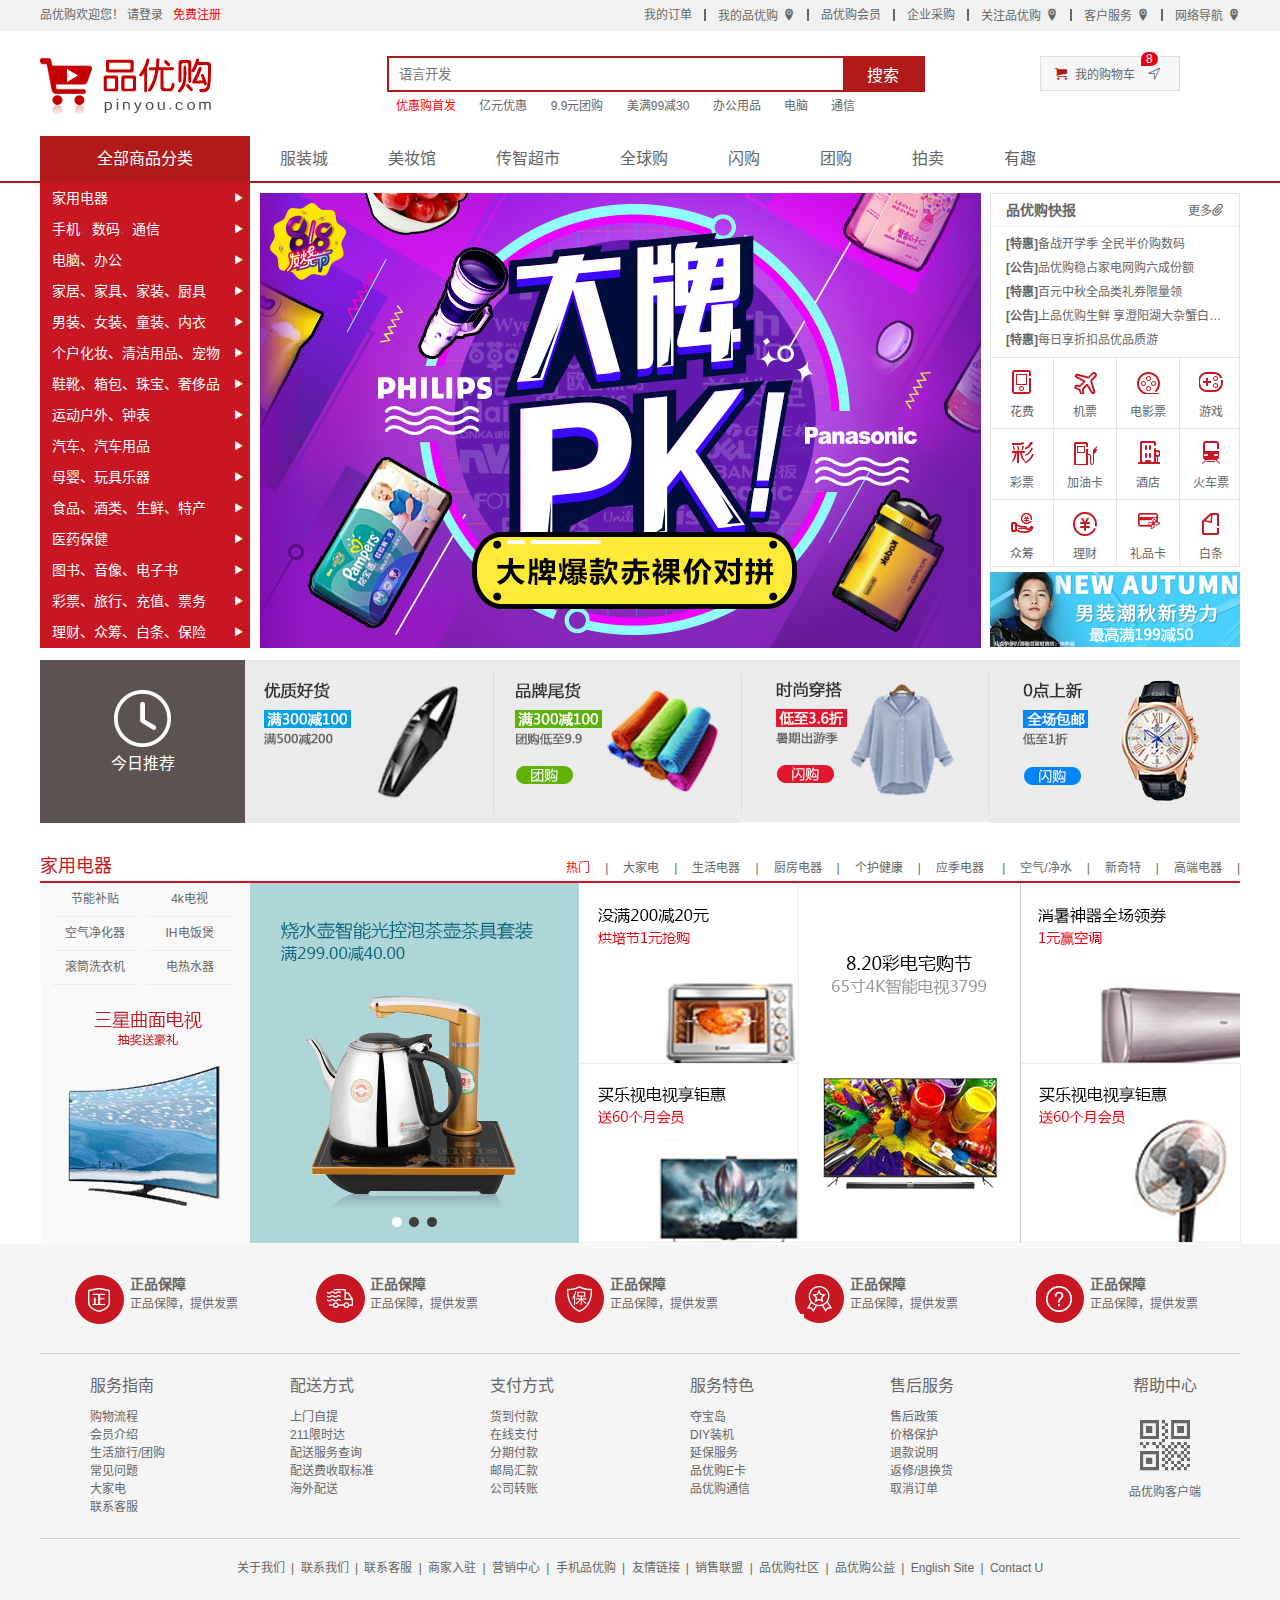
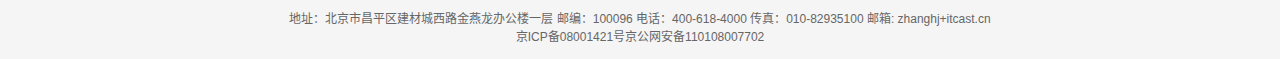
<file: index.html>
<!DOCTYPE html>
<html lang="zh-CN">

<head>
    <meta charset="UTF-8">
    <meta http-equiv="X-UA-Compatible" content="IE=edge">
    <meta name="viewport" content="width=device-width, initial-scale=1.0">
    <title>品优购商城-综合网购首选-正品低价、品质保障、配送及时、轻松购物</title>
    <meta name="description" content="品优购商城-专业的综合网上购物商城，销售家电、数码通讯、电脑、家居百货、服装服饰、母婴、图书、食品等数万个品牌优质商品。">
    <meta name="keywords" content="网上购物、网上商城、手机、笔记本电脑、MP3、MP4、DVD、手表、相机、配件">
    <link rel="shortcut icon" href="../favicon.ico" />
    <link rel="stylesheet" href="css/base.css">
    <link rel="stylesheet" href="css/common.css">
    <link rel="stylesheet" href="css/index.css">
</head>

<body>
    <!-- 快捷导航模块 -->
    <section class="shortcut">
        <div class="w">
            <div class="fl">
                <ul>
                    <li>品优购欢迎您！&nbsp;</li>
                    <li>
                        <a href="#">请登录&nbsp;&nbsp;</a>
                        <a href="register.html" class="style_red">免费注册</a>
                    </li>
                </ul>
            </div>
            <div class="fr">
                <ul>
                    <li>我的订单</li>
                    <li></li>
                    <li class="arrow-icon">我的品优购</li>
                    <li></li>
                    <li>品优购会员</li>
                    <li></li>
                    <li>企业采购</li>
                    <li></li>
                    <li class="arrow-icon">关注品优购</li>
                    <li></li>
                    <li class="arrow-icon">客户服务</li>
                    <li></li>
                    <li class="arrow-icon">网络导航</li>
                </ul>
            </div>
        </div>
    </section>

    <!-- header模块 -->
    <header class="header w">
        <!-- logo模块 -->
        <div class="logo">
            <h1>
                <a href="index.html" title="品优购商城">品优购商城</a>
            </h1>
        </div>
        <!-- 搜索栏模块 因为用了border-box 所以测量搜索框的时候把边框也测量进去 -->
        <div class="search">
            <input type="search" placeholder="语言开发">
            <button>搜索</button>
        </div>
        <!-- hotword关键词模块 -->
        <div class="hotwords">
            <a href="#" class="style_red">优惠购首发</a>
            <a href="#">亿元优惠</a>
            <a href="#">9.9元团购</a>
            <a href="#">美满99减30</a>
            <a href="#">办公用品</a>
            <a href="#">电脑</a>
            <a href="#">通信</a>
        </div>
        <!-- 购物车模块 -->
        <div class="shopcar">
            我的购物车
            <i class="count">8</i>
        </div>
    </header>

    <!-- nav模块 -->
    <nav class="nav">
        <div class="w">
            <div class="dropdown">
                <div class="dt">全部商品分类</div>
                <div class="dd">
                    <ul>
                        <li><a href="#">家用电器</a></li>
                        <li><a href="list.html">手机</a>、<a href="#">数码</a>、<a href="#">通信</a></li>
                        <li><a href="#">电脑、办公</a></li>
                        <li><a href="#">家居、家具、家装、厨具</a></li>
                        <li><a href="#">男装、女装、童装、内衣</a></li>
                        <li><a href="#">个户化妆、清洁用品、宠物</a></li>
                        <li><a href="#">鞋靴、箱包、珠宝、奢侈品</a></li>
                        <li><a href="#">运动户外、钟表</a></li>
                        <li><a href="#">汽车、汽车用品</a></li>
                        <li><a href="#">母婴、玩具乐器</a></li>
                        <li><a href="#">食品、酒类、生鲜、特产</a></li>
                        <li><a href="#">医药保健</a></li>
                        <li><a href="#">图书、音像、电子书</a></li>
                        <li><a href="#">彩票、旅行、充值、票务</a></li>
                        <li><a href="#">理财、众筹、白条、保险</a></li>
                    </ul>
                </div>
            </div>
            <div class="navitems">
                <ul>
                    <li><a href="#">服装城</a></li>
                    <li><a href="#">美妆馆</a></li>
                    <li><a href="#">传智超市</a></li>
                    <li><a href="#">全球购</a></li>
                    <li><a href="#">闪购</a></li>
                    <li><a href="#">团购</a></li>
                    <li><a href="#">拍卖</a></li>
                    <li><a href="#">有趣</a></li>
                </ul>
            </div>
        </div>
    </nav>

    <!-- 首页专有模块 -->
    <!-- main模块 -->
    <div class="w">
        <div class="main">
            <div class="focus">
                <ul>
                    <li><img src="upload/datu.png" alt=""></li>
                </ul>
            </div>
            <div class="newflash">
                <div class="news">
                    <div class="news-hd">
                        <h5>品优购快报</h5>
                        <a href="#" class="more">更多</a>
                    </div>
                    <div class="news-bd">
                        <ul>
                            <li><a href="#"><strong>[特惠]</strong>备战开学季 全民半价购数码</a></li>
                            <li><a href="#"><strong>[公告]</strong>品优购稳占家电网购六成份额</a></li>
                            <li><a href="#"><strong>[特惠]</strong>百元中秋全品类礼券限量领</a></li>
                            <li><a href="#"><strong>[公告]</strong>上品优购生鲜 享澄阳湖大杂蟹白给白给全都白给</a></li>
                            <li><a href="#"><strong>[特惠]</strong>每日享折扣品优品质游</a></li>
                        </ul>
                    </div>
                </div>
                <div class="lifeservice">
                    <ul>
                        <li>
                            <i></i>
                            <p>花费</p>
                        </li>
                        <li>
                            <i style="background-position: -79px -16px;"></i>
                            <p>机票</p>
                        </li>
                        <li>
                            <i style="background-position: -141px -16px;"></i>
                            <p>电影票</p>
                        </li>
                        <li>
                            <i style="background-position: -206px -16px;"></i>
                            <p>游戏</p>
                        </li>
                        <li>
                            <i style="background-position: -16px -88px;"></i>
                            <p>彩票</p>
                        </li>
                        <li>
                            <i style="background-position: -79px -87px;"></i>
                            <p>加油卡</p>
                        </li>
                        <li>
                            <i style="background-position: -141px -88px;"></i>
                            <p>酒店</p>
                        </li>
                        <li>
                            <i style="background-position: -206px -88px;"></i>
                            <p>火车票</p>
                        </li>
                        <li>
                            <i style="background-position: -16px -159px;"></i>
                            <p>众筹</p>
                        </li>
                        <li>
                            <i style="background-position: -79px -159px;"></i>
                            <p>理财</p>
                        </li>
                        <li>
                            <i style="background-position: -141px -159px;"></i>
                            <p>礼品卡</p>
                        </li>
                        <li>
                            <i style="background-position: -206px -159px;"></i>
                            <p>白条</p>
                        </li>

                    </ul>
                </div>
                <div class="bargain">
                    <img src="upload/song_03.png" alt="">
                </div>
            </div>
        </div>
    </div>

    <!-- recom推荐模块 -->
    <div class="recom w">
        <div class="recom_hd">
            <img src="upload/recom.png" alt="">
            <p>今日推荐</p>
        </div>
        <div class="recom_bd">
            <ul>
                <li><img src="upload/recom_1_03.jpg" alt=""></li>
                <li><img src="upload/recom_2_03.jpg" alt=""></li>
                <li><img src="upload/recom_06.jpg" alt=""></li>
                <li><img src="upload/recom_4_03.jpg" alt=""></li>
            </ul>
        </div>
    </div>

    <!-- 楼层模块模块 -->
    <div class="floor">
        <!-- 家用电器 -->
        <div class="w jiadian">
            <div class="box_hd">
                <h3>家用电器</h3>
                <div class="tab_list">
                    <ul>
                        <li><a href="#" class="style_red">热门</a>|</li>
                        <li><a href="#">大家电</a>|</li>
                        <li><a href="#">生活电器</a>|</li>
                        <li><a href="#">厨房电器</a>|</li>
                        <li><a href="#">个护健康</a>|</li>
                        <li><a href="#">应季电器 </a>|</li>
                        <li><a href="#">空气/净水</a>|</li>
                        <li><a href="#">新奇特</a>|</li>
                        <li><a href="#">高端电器</a>|</li>
                    </ul>
                </div>
            </div>
            <div class="box_bd">
                <div class="tab_content">
                    <div class="tab_list_item">
                        <div class="col_210">
                            <ul>
                                <li><a href="#">节能补贴</a></li>
                                <li><a href="#">4k电视</a></li>
                                <li><a href="#">空气净化器</a></li>
                                <li><a href="#">IH电饭煲</a></li>
                                <li><a href="#">滚筒洗衣机</a></li>
                                <li><a href="#">电热水器</a></li>
                            </ul>
                            <a href="#"><img src="upload/jiadian_1_03.png" alt=""></a>
                        </div>
                        <!-- 一般情况下，a包含的盒子如果有宽度，则a要转换成块级元素 -->
                        <div class="col_329"><a href="#"><img src="upload/jiadian_2_03.png" alt=""></a></div>
                        <div class="col_221"><a href="#"><img src="upload/jiadian_3_03.png" alt=""></a></div>
                        <div class="col_221"><a href="#"><img src="upload/jiadian_4_03.png" alt=""></a></div>
                        <div class="col_219"><a href="#"><img src="upload/jiadian_5_03.png" alt=""></a></div>
                    </div>
                </div>
            </div>
        </div>

    </div>

    <!-- footer模块 -->
    <footer class="footer">
        <div class="w">
            <div class="mod_service">
                <ul>
                    <li>
                        <h5></h5>
                        <div class="txt">
                            <h4>正品保障</h4>
                            <p>正品保障，提供发票</p>
                        </div>
                    </li>
                    <li>
                        <h5 style="background-position: -254px -54px;"></h5>
                        <div class="txt">
                            <h4>正品保障</h4>
                            <p>正品保障，提供发票</p>
                        </div>
                    </li>
                    <li>
                        <h5 style="background-position: -257px -106px;"></h5>
                        <div class="txt">
                            <h4>正品保障</h4>
                            <p>正品保障，提供发票</p>
                        </div>
                    </li>
                    <li>
                        <h5 style="background-position: -258px -157px;"></h5>
                        <div class="txt">
                            <h4>正品保障</h4>
                            <p>正品保障，提供发票</p>
                        </div>
                    </li>
                    <li>
                        <h5 style="background-position: -257px -209px;"></h5>
                        <div class="txt">
                            <h4>正品保障</h4>
                            <p>正品保障，提供发票</p>
                        </div>
                    </li>
                </ul>
            </div>
            <div class="mod_help">
                <dl>
                    <dt>服务指南</dt>
                    <dd><a href="#">购物流程</a></dd>
                    <dd><a href="#">会员介绍</a></dd>
                    <dd><a href="#">生活旅行/团购</a></dd>
                    <dd><a href="#">常见问题</a></dd>
                    <dd><a href="#">大家电</a></dd>
                    <dd><a href="#">联系客服</a></dd>
                </dl>
                <dl>
                    <dt>配送方式</dt>
                    <dd><a href="#">上门自提</a></dd>
                    <dd><a href="#">211限时达</a></dd>
                    <dd><a href="#">配送服务查询</a></dd>
                    <dd><a href="#">配送费收取标准</a></dd>
                    <dd><a href="#">海外配送</a></dd>

                </dl>
                <dl>
                    <dt>支付方式</dt>
                    <dd><a href="#">货到付款</a></dd>
                    <dd><a href="#">在线支付</a></dd>
                    <dd><a href="#">分期付款</a></dd>
                    <dd><a href="#">邮局汇款</a></dd>
                    <dd><a href="#">公司转账</a></dd>
                </dl>
                <dl>
                    <dt>服务特色</dt>
                    <dd><a href="#">夺宝岛</a></dd>
                    <dd><a href="#">DIY装机</a></dd>
                    <dd><a href="#">延保服务</a></dd>
                    <dd><a href="#">品优购E卡</a></dd>
                    <dd><a href="#">品优购通信</a></dd>
                </dl>
                <dl>
                    <dt>售后服务</dt>
                    <dd><a href="#">售后政策</a></dd>
                    <dd><a href="#">价格保护</a></dd>
                    <dd><a href="#">退款说明</a></dd>
                    <dd><a href="#">返修/退换货</a></dd>
                    <dd><a href="#">取消订单 </a></dd>
                </dl>
                <dl>
                    <dt>帮助中心</dt>
                    <dd>
                        
                    </dd>
                    <p>品优购客户端</p>
                </dl>

            </div>
            <div class="mod_copyright">
                <div class="links">
                    <a href="#">关于我们</a> | <a href="#">联系我们</a> | <a href="#">联系客服</a> | <a href="#">商家入驻</a> | <a
                        href="#">营销中心</a> | <a href="#">手机品优购</a> | <a href="#">友情链接</a> | <a href="#">销售联盟</a> | <a
                        href="#">品优购社区</a> | <a href="#">品优购公益</a> | <a href="#">English Site</a> | <a href="#">Contact
                        U</a>
                </div>
                <br class="copyright">
                地址：北京市昌平区建材城西路金燕龙办公楼一层 邮编：100096 电话：400-618-4000 传真：010-82935100 邮箱: zhanghj+itcast.cn </br>
                京ICP备08001421号京公网安备110108007702
            </div>
        </div>
        </div>
    </footer>

</body>

</html>
</file>
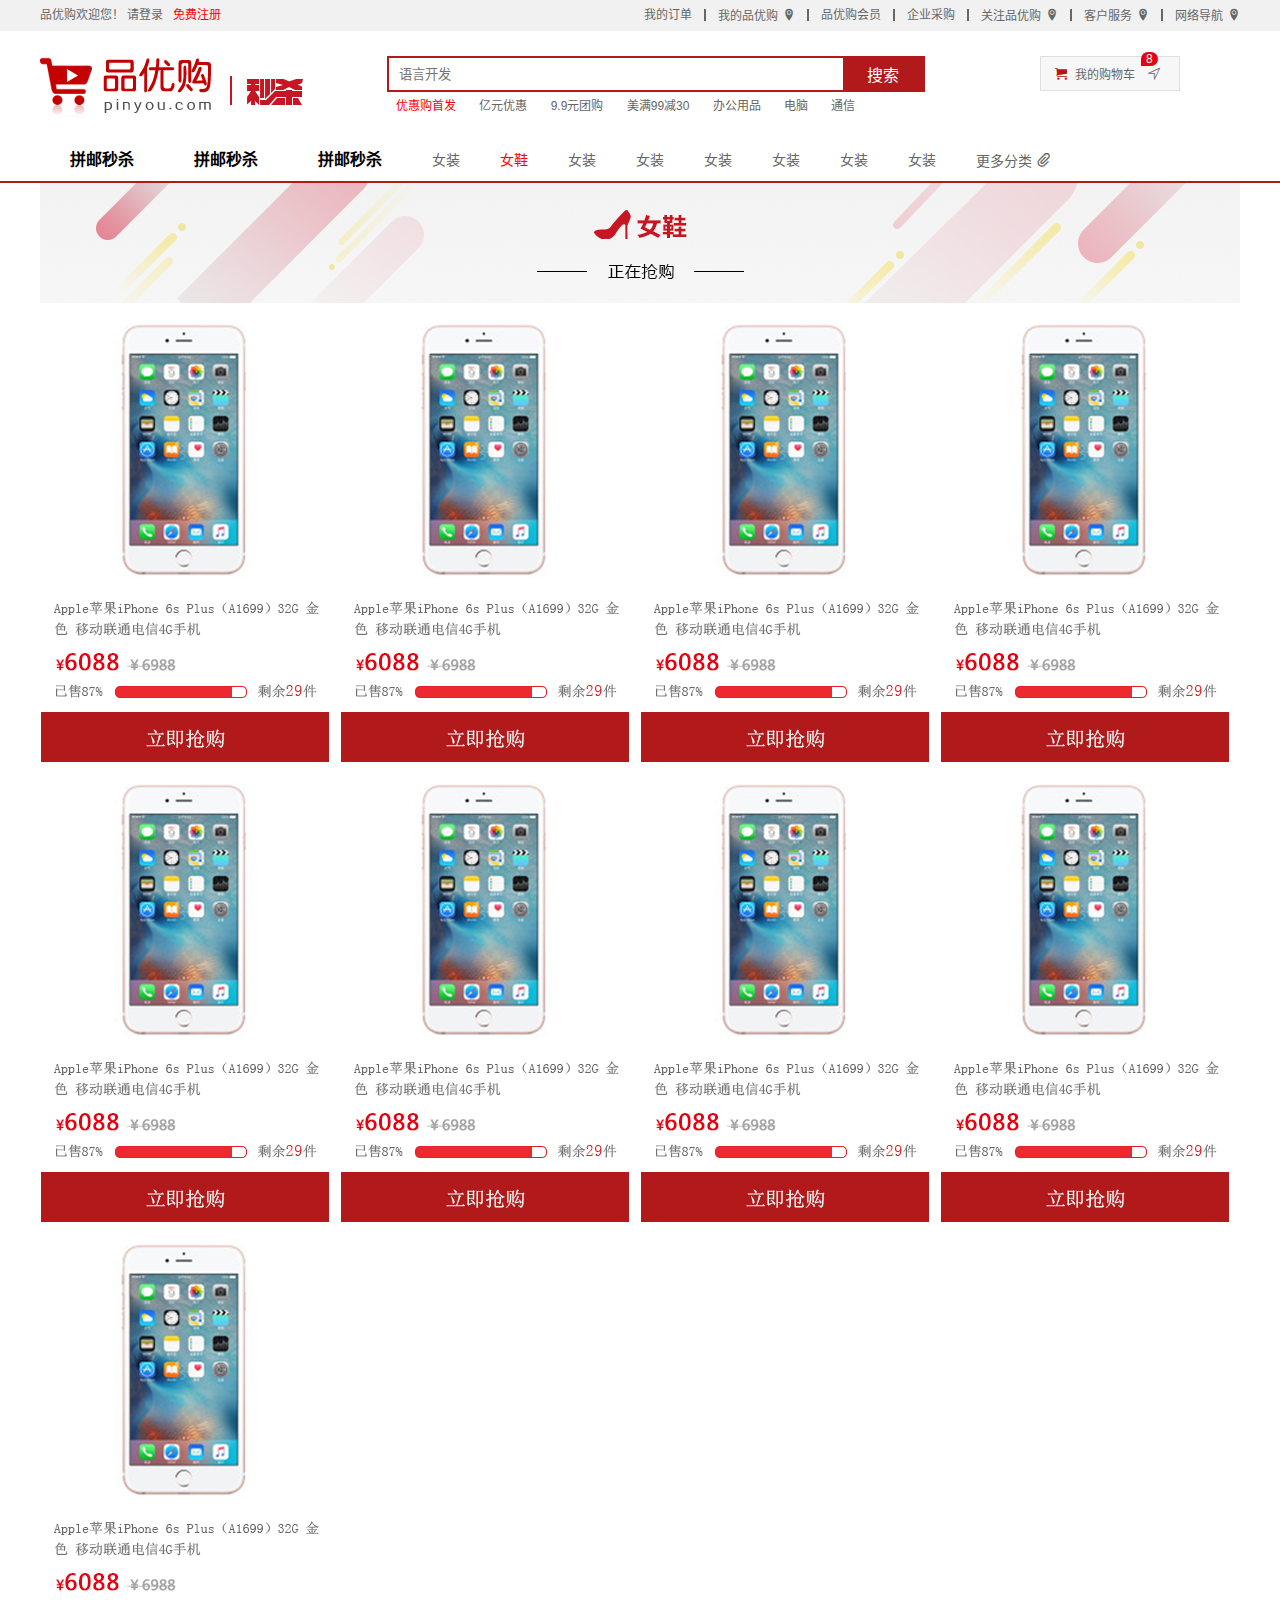
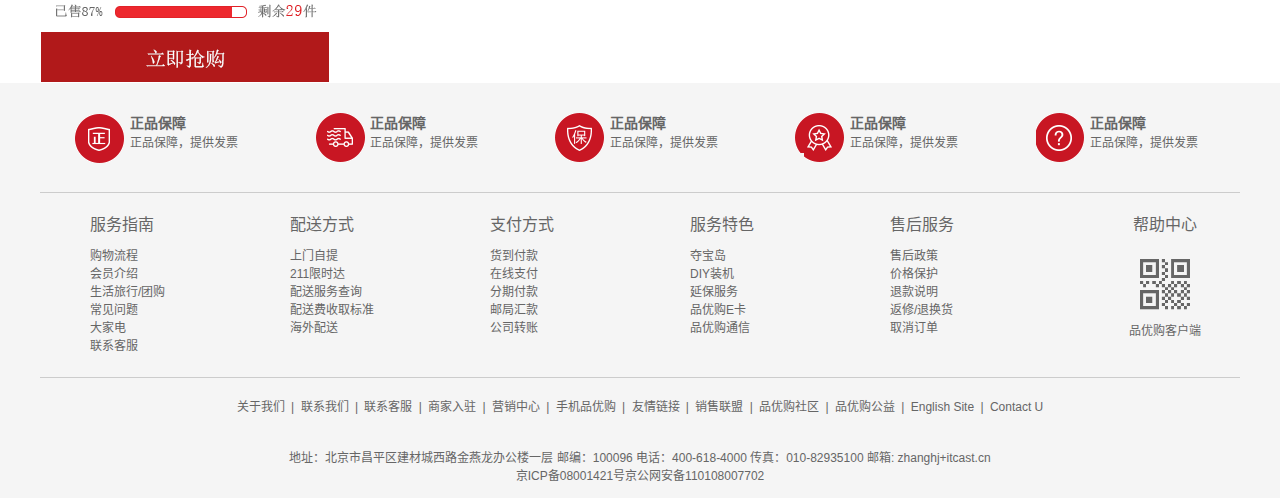
<file: list.html>
<!DOCTYPE html>
<html lang="zh-CN">

<head>
    <meta charset="UTF-8">
    <meta http-equiv="X-UA-Compatible" content="IE=edge">
    <meta name="viewport" content="width=device-width, initial-scale=1.0">
    <title>手机列表</title>
    <link rel="shortcut icon" href="../favicon.ico" />
    <link rel="stylesheet" href="css/base.css">
    <link rel="stylesheet" href="css/common.css">
    <link rel="stylesheet" href="css/list.css">
</head>

<body>
    <!-- 快捷导航模块 -->
    <section class="shortcut">
        <div class="w">
            <div class="fl">
                <ul>
                    <li>品优购欢迎您！&nbsp;</li>
                    <li>
                        <a href="#">请登录&nbsp;&nbsp;</a>
                        <a href="#" class="style_red">免费注册</a>
                    </li>
                </ul>
            </div>
            <div class="fr">
                <ul>
                    <li>我的订单</li>
                    <li></li>
                    <li class="arrow-icon">我的品优购</li>
                    <li></li>
                    <li>品优购会员</li>
                    <li></li>
                    <li>企业采购</li>
                    <li></li>
                    <li class="arrow-icon">关注品优购</li>
                    <li></li>
                    <li class="arrow-icon">客户服务</li>
                    <li></li>
                    <li class="arrow-icon">网络导航</li>
                </ul>
            </div>
        </div>
    </section>

    <!-- header模块 -->
    <header class="header w">
        <!-- logo模块 -->
        <div class="logo">
            <h1>
                <a href="index.html" title="品优购商城"></a>
            </h1>
            <!-- 列表页秒杀模块 -->
            <div class="sk">
                <img src="upload/miaosha.png" alt="">
            </div>
        </div>
        <!-- 搜索栏模块 因为用了border-box 所以测量搜索框的时候把边框也测量进去 -->
        <div class="search">
            <input type="search" placeholder="语言开发">
            <button>搜索</button>
        </div>
        <!-- hotword关键词模块 -->
        <div class="hotwords">
            <a href="#" class="style_red">优惠购首发</a>
            <a href="#">亿元优惠</a>
            <a href="#">9.9元团购</a>
            <a href="#">美满99减30</a>
            <a href="#">办公用品</a>
            <a href="#">电脑</a>
            <a href="#">通信</a>
        </div>
        <!-- 购物车模块 -->
        <div class="shopcar">
            我的购物车
            <i class="count">8</i>
        </div>
    </header>

    <!-- nav模块 -->
    <nav class="nav">
        <div class="w">
            <div class="sk_list">
                <ul>
                    <li><a href="#">拼邮秒杀</a></li>
                    <li><a href="#">拼邮秒杀</a></li>
                    <li><a href="#">拼邮秒杀</a></li>
                </ul>
            </div>
            <div class="sk_con">
                <ul>
                    <li><a href="#">女装</a></li>
                    <li><a href="#" class="style_red">女鞋</a></li>
                    <li><a href="#">女装</a></li>
                    <li><a href="#">女装</a></li>
                    <li><a href="#">女装</a></li>
                    <li><a href="#">女装</a></li>
                    <li><a href="#">女装</a></li>
                    <li><a href="#">女装</a></li>
                    <li><a href="#">更多分类</a></li>
                </ul>
            </div>
        </div>
    </nav>

    <!-- 列表页主体 -->
    <div class="sk_container w">
        <div class="sk_hd">
            <img src="upload/list_1_03.png" alt="">
        </div>
        <div class="sk_bd">
            <ul class="clearfix">
                <li><img src="upload/list_2_03.png" alt=""></li>


                <li><img src="upload/list_2_03.png" alt=""></li>


                <li><img src="upload/list_2_03.png" alt=""></li>


                <li><img src="upload/list_2_03.png" alt=""></li>


                <li><img src="upload/list_2_03.png" alt=""></li>


                <li><img src="upload/list_2_03.png" alt=""></li>


                <li><img src="upload/list_2_03.png" alt=""></li>

                <li><img src="upload/list_2_03.png" alt=""></li>
                <li><img src="upload/list_2_03.png" alt=""></li>
            </ul>
        </div>
    </div>

    <!-- footer模块 -->
    <footer class="footer">
        <div class="w">
            <div class="mod_service">
                <ul>
                    <li>
                        <h5></h5>
                        <div class="txt">
                            <h4>正品保障</h4>
                            <p>正品保障，提供发票</p>
                        </div>
                    </li>
                    <li>
                        <h5 style="background-position: -254px -54px;"></h5>
                        <div class="txt">
                            <h4>正品保障</h4>
                            <p>正品保障，提供发票</p>
                        </div>
                    </li>
                    <li>
                        <h5 style="background-position: -257px -106px;"></h5>
                        <div class="txt">
                            <h4>正品保障</h4>
                            <p>正品保障，提供发票</p>
                        </div>
                    </li>
                    <li>
                        <h5 style="background-position: -258px -157px;"></h5>
                        <div class="txt">
                            <h4>正品保障</h4>
                            <p>正品保障，提供发票</p>
                        </div>
                    </li>
                    <li>
                        <h5 style="background-position: -257px -209px;"></h5>
                        <div class="txt">
                            <h4>正品保障</h4>
                            <p>正品保障，提供发票</p>
                        </div>
                    </li>
                </ul>
            </div>
            <div class="mod_help">
                <dl>
                    <dt>服务指南</dt>
                    <dd><a href="#">购物流程</a></dd>
                    <dd><a href="#">会员介绍</a></dd>
                    <dd><a href="#">生活旅行/团购</a></dd>
                    <dd><a href="#">常见问题</a></dd>
                    <dd><a href="#">大家电</a></dd>
                    <dd><a href="#">联系客服</a></dd>
                </dl>
                <dl>
                    <dt>配送方式</dt>
                    <dd><a href="#">上门自提</a></dd>
                    <dd><a href="#">211限时达</a></dd>
                    <dd><a href="#">配送服务查询</a></dd>
                    <dd><a href="#">配送费收取标准</a></dd>
                    <dd><a href="#">海外配送</a></dd>

                </dl>
                <dl>
                    <dt>支付方式</dt>
                    <dd><a href="#">货到付款</a></dd>
                    <dd><a href="#">在线支付</a></dd>
                    <dd><a href="#">分期付款</a></dd>
                    <dd><a href="#">邮局汇款</a></dd>
                    <dd><a href="#">公司转账</a></dd>
                </dl>
                <dl>
                    <dt>服务特色</dt>
                    <dd><a href="#">夺宝岛</a></dd>
                    <dd><a href="#">DIY装机</a></dd>
                    <dd><a href="#">延保服务</a></dd>
                    <dd><a href="#">品优购E卡</a></dd>
                    <dd><a href="#">品优购通信</a></dd>
                </dl>
                <dl>
                    <dt>售后服务</dt>
                    <dd><a href="#">售后政策</a></dd>
                    <dd><a href="#">价格保护</a></dd>
                    <dd><a href="#">退款说明</a></dd>
                    <dd><a href="#">返修/退换货</a></dd>
                    <dd><a href="#">取消订单 </a></dd>
                </dl>
                <dl>
                    <dt>帮助中心</dt>
                    <dd>
                        
                    </dd>
                    <p>品优购客户端</p>
                </dl>

            </div>
            <div class="mod_copyright">
                <div class="links">
                    <a href="#">关于我们</a> | <a href="#">联系我们</a> | <a href="#">联系客服</a> | <a href="#">商家入驻</a> | <a
                        href="#">营销中心</a> | <a href="#">手机品优购</a> | <a href="#">友情链接</a> | <a href="#">销售联盟</a> | <a
                        href="#">品优购社区</a> | <a href="#">品优购公益</a> | <a href="#">English Site</a> | <a href="#">Contact
                        U</a>
                </div>
                <br class="copyright">
                地址：北京市昌平区建材城西路金燕龙办公楼一层 邮编：100096 电话：400-618-4000 传真：010-82935100 邮箱: zhanghj+itcast.cn </br>
                京ICP备08001421号京公网安备110108007702
            </div>
        </div>
        </div>
    </footer>


</body>

</html>
</file>
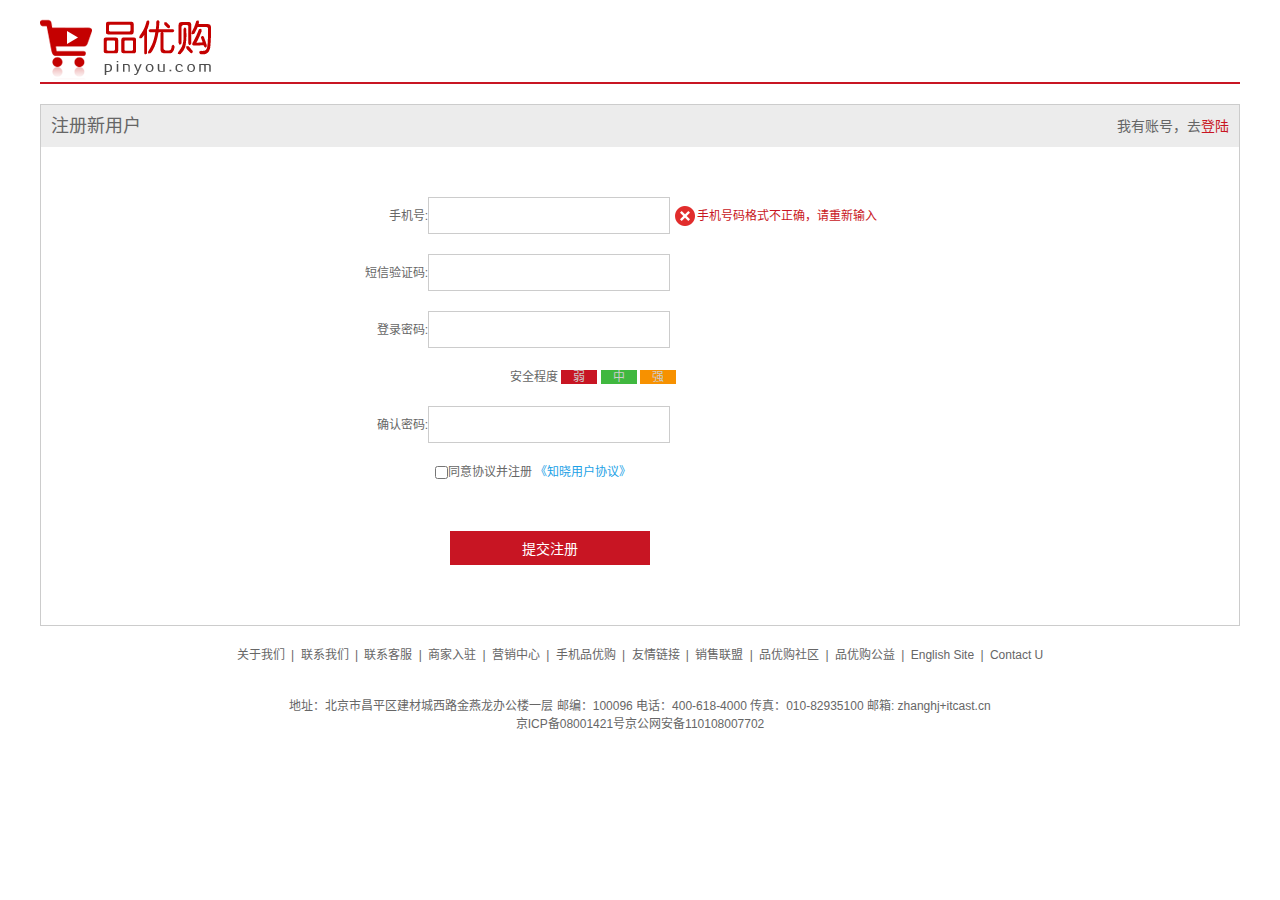
<file: register.html>
<!DOCTYPE html>
<html lang="zh-CN">

<head>
    <meta charset="UTF-8">
    <meta http-equiv="X-UA-Compatible" content="IE=edge">
    <meta name="viewport" content="width=device-width, initial-scale=1.0">
    <title>注册页面</title>
    <link rel="shortcut icon" href="../favicon.ico" />
    <link rel="stylesheet" href="css/base.css">
    <link rel="stylesheet" href="css/register.css">
</head>

<body>
    <div class="w">
        <header>
            <div class="logo">
                <a href="index.html"><img src="images/logo.png" alt=""></a>
            </div>
        </header>
        <div class="registerarea">
            <h3>注册新用户
                <div class="login">
                    我有账号，去<a href="#">登陆</a>
                </div>
            </h3>
            <div class="reg_form">
                <form action="">
                    <ul>
                        <li>
                            <label for="">手机号:</label><input type="text" class="inp"><span class="error"><i
                                    class="error_icon"></i>手机号码格式不正确，请重新输入</span>
                        </li>
                        <li>
                            <label for="">短信验证码:</label><input type="text" class="inp">
                        </li>
                        <li>
                            <label for="">登录密码:</label><input type="password" class="inp">
                        </li>
                        <li class="safe">
                            安全程度 <em class="ruo">弱</em> <em class="zhong">中</em> <em class="qiang">强</em>
                        </li>
                        <li>
                            <label for="">确认密码:</label><input type="text" class="inp">
                        </li>
                        <li class="agree">
                            <input type="checkbox">同意协议并注册
                            <a href="#">《知晓用户协议》</a>
                        </li>
                        <li>
                            <input type="submit" value="提交注册" class="sub">
                        </li>
                    </ul>
                </form>
            </div>
        </div>
        <footer>
            <div class="mod_copyright">
                <div class="links">
                    <a href="#">关于我们</a> | <a href="#">联系我们</a> | <a href="#">联系客服</a> | <a href="#">商家入驻</a> | <a
                        href="#">营销中心</a> | <a href="#">手机品优购</a> | <a href="#">友情链接</a> | <a href="#">销售联盟</a> | <a
                        href="#">品优购社区</a> | <a href="#">品优购公益</a> | <a href="#">English Site</a> | <a href="#">Contact
                        U</a>
                </div>
                <br class="copyright">
                地址：北京市昌平区建材城西路金燕龙办公楼一层 邮编：100096 电话：400-618-4000 传真：010-82935100 邮箱: zhanghj+itcast.cn </br>
                京ICP备08001421号京公网安备110108007702
            </div>
        </footer>
    </div>
</body>

</html>
</file>
<file: css/base.css>
/* 把我们所有标签的内外边距清零 */
* {
    margin: 0;
    padding: 0;
    box-sizing: border-box;
}
/* em 和 i 斜体的文字不倾斜 */
em,
i {
    font-style: normal
}
/* 去掉li 的小圆点 */
li {
    list-style: none
}

img {
    /* border 0 照顾低版本浏览器 如果 图片外面包含了链接会有边框的问题 */
    border: 0;
    /* 取消图片底侧有空白缝隙的问题 */
    vertical-align: middle
}

button {
    /* 当我们鼠标经过button 按钮的时候，鼠标变成小手 */
    cursor: pointer
}

a {
    color: #666;
    text-decoration: none
}

a:hover {
    color: #c81623
}

button,
input {
    /* "\5B8B\4F53" 就是宋体的意思 这样浏览器兼容性比较好 */
    font-family: Microsoft YaHei, Heiti SC, tahoma, arial, Hiragino Sans GB, "\5B8B\4F53", sans-serif;
    /* 默认有边框的手动去掉 */
    border: 0;
    outline: none;
}

body {
    /* CSS3 抗锯齿形 让文字显示的更加清晰 */
    -webkit-font-smoothing: antialiased;
    background-color: #fff;
    font: 12px/1.5 Microsoft YaHei, Heiti SC, tahoma, arial, Hiragino Sans GB, "\5B8B\4F53", sans-serif;
    color: #666
}

.hide,
.none {
    display: none
}
/* 清除浮动 */
.clearfix:after {
    visibility: hidden;
    clear: both;
    display: block;
    content: ".";
    height: 0
}

.clearfix {
    *zoom: 1
}
</file>
<file: css/common.css>
/* 注意路径的变化 */
@font-face {
    font-family: 'icomoon';
    src:  url('../fonts/icomoon.eot?c1j795');
    src:  url('../fonts/icomoon.eot?c1j795#iefix') format('embedded-opentype'),
      url('../fonts/icomoon.ttf?c1j795') format('truetype'),
      url('../fonts/icomoon.woff?c1j795') format('woff'),
      url('../fonts/icomoon.svg?c1j795#icomoon') format('svg');
    font-weight: normal;
    font-style: normal;
    font-display: block;
  }

/* 版心 */
.w {
    width: 1200px;
    margin: 0 auto;
}

.style_red {
    color: red;
}

/* 快捷导航模块 */
.shortcut {
    height: 31px;
    background-color: #f1f1f1;
    line-height: 31px;
}

.shortcut .w .fl {
    float: left;
}

.shortcut .w .fr {
    float: right;
}

.shortcut  ul li {
    float: left;
    
}

.shortcut .fr ul li:nth-child(even) {
    margin: 9px 12px 0;
    width: 2px;
    height: 12px;
    background-color: #666;
    
}

.arrow-icon::after {
    font-family: icomoon;
    content: '\e948';
    margin-left: 5px;
}

/* header模块 */
.header {
    position: relative;
    height: 105px;
    background-color: #fff;
}

.header .logo {
    position: absolute;
    top: 25px;
    width: 171px;
    height: 62px;
}

.header .logo a {
    display: block;
    width: 171px;
    height: 61px;
    font-size: 0;
    background: url(../images/logo.png) no-repeat;
}

.header .search {
    position: absolute;
    left: 347px;
    top: 25px;
    width: 538px;
    height: 36px;
    border: 2px solid #b1191a;
}

.header .search input {
    float: left;
    width: 454px;
    height: 32px;
    padding-left: 10px;
}

.header .search button {
    float: left;
    width: 80px;
    height: 32px;
    background-color: #b1191a;
    font-size: 16px;
    color: #fff;
}

.header .hotwords {
    position: absolute;
    top: 66px;
    left: 346px;
}

.header .hotwords a {
    margin: 0 10px;
}

.header .shopcar {
    position: absolute;
    right: 60px;
    top: 25px;
    width: 140px;
    height: 35px;
    line-height: 35px;
    text-align: center;
    border: 1px solid #dfdfdf;
    background-color: #f7f7f7;
}

.shopcar::before {
    font-family: icomoon;
    content: '\e93a';
    margin: 5px;
    color: #b1191a;
}
.shopcar::after {
    font-family: icomoon;
    content: '\e949';
    margin: 10px;
}

.shopcar .count {
    position: absolute;
    top: -5px;
    /* right: 20px; */
    left: 100px;
    height: 14px;
    /* 不要给宽度 购买数多时可以把盒子撑开 */
    color: #fff;
    background-color: #e60012;
    padding: 0 5px; 
    line-height: 14px;
    border-radius: 7px 7px 7px 0;
}

/* 导航模块 */
.nav {
    height: 47px;
    border-bottom: 2px solid #b1191a;
   
}

.nav .dropdown {
    float: left; 
    width: 210px;
    height: 45px;
    background-color: #b1191a;
}

.nav .navitems {
    float: left;
}

.dropdown .dt {
    width: 100%;
    height: 100%;
    color: #fff;
    line-height: 45px;
    text-align: center;
    font-size: 16px;
}

.dropdown .dd {
    /* display: none; */
    height: 465px;
    width: 210px;
    background-color: #c81623;
    margin-top: 2px;
}

.dropdown .dd ul li {
    height: 31px;
    line-height: 31px;
    margin-left: 2px;
    padding-left: 10px;
}

.dropdown .dd ul li::after {
    float: right;
    margin-right: 5px;
    font-family: icomoon;
    content: '\ea1c';
    color: #fff;
}

.dropdown .dd ul li:hover {
    background-color: #fff;
}

.dropdown .dd ul li a {
    font-size: 14px;
    color: #fff;
}

.dropdown .dd ul li:hover a{
    color: #c81623;
}

.dropdown .dd ul li:hover::after {
    color: #c81623;
}

.navitems ul li {
    float: left; 
}

.navitems ul li a {
    display: block;
    padding: 0 30px;
    height: 45px;
    line-height: 45px;
    font-size: 16px;
}

/* footer模块 */
.footer {
    height: 415px;
    background-color: #f5f5f5;
    padding-top: 30px;
}

.mod_service {
    height: 80px;
    border-bottom: 1px solid #ccc;
}

.mod_service ul li {
    float: left;
    width: 240px;
    height: 50px;
    background-color: #f5f5f5;
    padding-left: 35px;
}

.mod_service ul li h5 {
    float: left;
    margin-right: 5px;
    width: 50px;
    height: 50px;
    background: url(../upload/sprite.png) no-repeat -253px -2px;
}

.mod_service ul li .txt h4{
    font-size: 14px;
}

.mod_service ul li .txt .p {
    font-size: 12px;
}

.mod_help {
    padding-top: 20px;
    padding-left: 50px;
    height: 185px;
    border-bottom: 1px solid #ccc;
}

.mod_help dl {
    float: left;
    width: 200px;
}

.mod_help dl:last-child {
    width: 150px;
    text-align: center;
}

.mod_help dl dt {
    font-size: 16px;
    margin-bottom: 10px;
}

.mod_help dl:last-child dd {
    font-family: icomoon;
    font-size: 50px;
}

.mod_copyright {
    text-align: center;
    padding-top: 20px;
}

.mod_copyright .links {
    margin-bottom: 15px;
}

.copyright {
    line-height: 20px;
}

.mod_copyright .links a {
    padding: 0 3px;
}
</file>
<file: css/index.css>
.main {
    margin-left: 220px;
    margin-top: 10px;
    width: 980px;
    height: 455px;
}

.main .focus {
    float: left;
    width: 721px;
    height: 455px;
}

.main .newflash {
    float: right;
    width: 250px;
    height: 455px;
}

.newflash .news {
    height: 165px;
    border: 1px solid #e4e4e4;
}

.newflash .news-hd {
    padding: 0 15px;
    height: 33px;
    line-height: 33px;
    border-bottom: 1px dotted #e4e4e4;
}

.newflash .news-hd h5 {
    float: left;
    font-size: 14px;
}

.newflash .news-hd .more {
    float: right;
}

.newflash .news-hd .more::after {
    font-family: icomoon;
    content: '\e9cd';
}

.newflash .news-bd {
    padding: 5px 15px 0;
}

.newflash .news-bd ul li {
    height: 24px;
    line-height: 24px;
    white-space: nowrap;
    overflow: hidden;
    text-overflow: ellipsis;
}

.newflash .lifeservice {
    overflow: hidden;
    border: 1px solid #e4e4e4;
    border-top: 0;
    height: 209px;
}

.newflash .lifeservice ul li {
    float: left;
    width: 63px;
    height: 71px;
    border-right: 1px solid #e4e4e4;
    border-bottom: 1px solid #e4e4e4;
    text-align: center;
}

.newflash .lifeservice ul {
    width: 252px;
}

.newflash .lifeservice ul li i {
    display: inline-block;
    margin-top: 12px;
    width: 24px;
    height: 28px;
    background: url(../upload/sprite.png) no-repeat -17px -16px;
}

.newflash .bargain {
    margin-top: 5px;
}

/* recom模块 */
.recom {
    height: 163px;
    margin-top: 12px;
    background-color: #ebebeb;
}

.recom .recom_hd {
    float: left;
    padding-top: 30px;
    width: 205px;
    height: 163px;
    background-color: #5c5251;
    text-align: center;
}

.recom .recom_hd p {
    margin-top: 5px;
    font-size: 16px;
    color: #fff;
}

.recom .recom_bd {
    float: left;
}

.recom .recom_bd ul li {
    float: left;
}

.recom .recom_bd ul li img {
    width: 248px;
    height: 163px; 
    /* 不让原图片大小影响布局 */
}

.recom .recom_bd ul li:nth-child(3) {
    position: relative;
}

.recom .recom_bd ul li:nth-child(3):after {
    position: absolute;
    right: 0;
    top: 10px;
    content: '';
    width: 1px;
    height: 145px;
    background-color: #ddd;
}

/* 楼层模块 */
/* 家电模块 */
.jiadian .box_hd {
    height: 30px;
    border-bottom: 2px solid #c81623;
}

.jiadian .box_hd h3 {
    float: left;
    font-size: 18px;
    color: #c81623;
    font-weight: 400;
}

.jiadian .box_hd .tab_list {
    float: right;
    line-height: 30px;
}

.jiadian .box_hd .tab_list ul li {
    float: left;
}

.jiadian .box_hd .tab_list ul li a {
    padding: 0 15px;
}

.floor .w {
    margin-top: 30px;
}

.box_bd {
    height: 361px;
}

.tab_list_item>div {
    float: left;
}

.col_210 {
    width: 210px;
    height: 361px;
    background-color: #f9f9f9;
}

.col_210 ul {
    padding-left: 12px;
}

.col_210 ul li {
    float: left;
    margin-right: 10px;
    width: 85px;
    height: 34px;
    border-bottom: 1px solid #ededed;
    text-align: center;
    line-height: 33px;
}

.col_329 {
    width: 329px;
}

.col_221 {
    width: 221px;
    border-right: 1px solid #ccc;
}

.col_219 {
    width: 219px;
}
</file>
<file: css/list.css>
.header .sk {
    position: absolute;
    padding: 3px 0 0 14px;
    border-left: 2px solid #c81523;
    left: 190px;
    top: 20px;
}

.nav {
    overflow: hidden;
}

.nav .sk_list {
    float: left;
}

.nav .sk_list ul li {
    float: left;
}

.nav .sk_list ul li a {
    display: block;
    line-height: 47px;
    padding: 0 30px;
    font-size: 16px;
    font-weight: 700;
    color: #000;
}

.nav .sk_con {
    float: left;
}

.nav .sk_con ul li {
    float: left;
}

.nav .sk_con ul li a {
    display: block;
    line-height: 49px;
    /* 行高大于高度文字就会偏下 */
    padding: 0 20px;
    font-size: 14px;
}

.sk_con ul li:last-child a::after {
    margin-left: 5px; 
    content: '\e9cd';
    font-family: icomoon;
}

.sk_bd ul li {
    overflow: hidden;
    float: left;
    margin-right: 10px;
    width: 290px;
    height: 460px;
    border: 1px solid transparent;
}

.sk_bd ul li:hover {
    border: 1px solid #c81523;
}

.sk_bd ul li:nth-child(4n) {
    margin-right: 0;
}
</file>
<file: css/register.css>
.w {
    width: 1200px;
    margin: 0 auto;
}

header {
    height: 84px;
    border-bottom: 2px solid #c81523;
    padding-top: 18px;
}

.registerarea {
    margin-top: 20px;
    height: 522px;
    border: 1px solid #ccc;
}

.registerarea h3 {
    height: 42px;
    line-height: 42px;
    padding: 0 10px;
    font-size: 18px;
    font-weight: 400;
     /* border: 1px solid #ccc; */
    background-color: #ececec;
}

.registerarea h3 .login{
    float: right;
    font-size: 14px;
}

.registerarea h3 .login a {
    color: #c81523;
}

.registerarea .reg_form {
    width: 600px;
    margin: 50px auto 0;
}

.reg_form ul li {
    margin-bottom: 20px;
}

.reg_form ul li label {
    display: inline-block;
    width: 88px;
    text-align: right;
}

.reg_form ul li .inp{
    width: 242px;
    height: 37px;
    border: 1px solid #ccc;
}

.reg_form ul li .error {
    color: #c81523;
}

.error_icon {
    display: inline-block;
    margin-top: -2px;
    margin-left: 5px;
    margin-right: 2px;
    width: 20px;
    height: 20px;
    background: url(../upload/er_icon1_03.png) no-repeat;
    vertical-align: middle;
}

.reg_form ul .safe {
    padding-left: 170px;
}

.reg_form ul .safe em{
    padding: 0 12px;
    color: #ccc;
}

.reg_form ul .safe .ruo {
    background-color: #c81523;
}

.reg_form ul .safe .zhong {
    background-color: #40b83f;
}

.reg_form ul .safe .qiang {
    background-color: #f79100;
}

.reg_form ul .agree {
    padding-left: 95px;
}

.reg_form ul .agree input{
    vertical-align: middle;
}

.reg_form ul .agree a {
    color: #1ba1e6;
}

.reg_form ul .sub {
    margin-left: 110px;
    margin-top: 30px;
    width: 200px;
    height: 34px;
    background-color: #c81523;
    font-size: 14px;
    color: #fff;
}

.mod_copyright {
    text-align: center;
    padding-top: 20px;
}

.mod_copyright .links {
    margin-bottom: 15px;
}

.copyright {
    line-height: 20px;
}

.mod_copyright .links a {
    padding: 0 3px;
}
</file>
